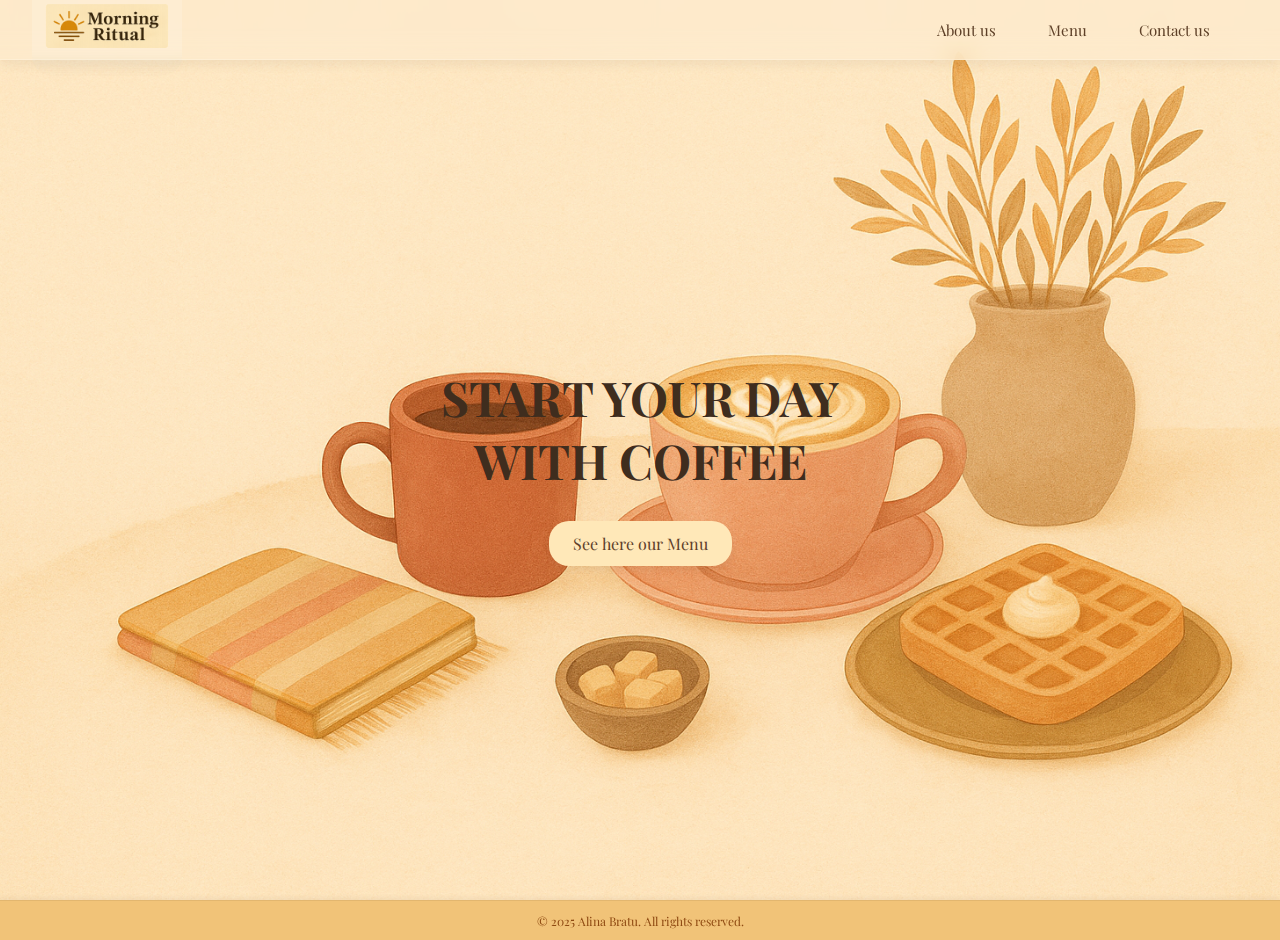
<file: index.html>
<!DOCTYPE html>
<html lang="en">
<head>
  <meta charset="UTF-8" />
  <meta name="viewport" content="width=device-width, initial-scale=1.0"/>
  <link href="https://fonts.googleapis.com/css2?family=Playfair+Display:wght@400;600;700&display=swap" rel="stylesheet">
  <title>Morning Ritual Coffeshop</title>
  <link rel="stylesheet" href="style.css" />
</head>
<body>

  <header class="top-header">
    <div class="nav-container">
      <div class="nav-left">
        <a href="#" class="nav-logo">
          <img src="assets/logo.png" alt="Morning Ritual" class="logo-img" />
        </a>
      </div>
      <nav class="navbar">
        <ul class="nav-links">
          <li><a href="about.html">About us</a></li>
          <li><a href="menu.html">Menu</a></li>
          <li><a href="contact.html">Contact us</a></li>          
        </ul>
      </nav>
    </div>
  </header>
  
  

  <!-- HERO SECTION -->
  <section class="hero-section">
    <h1 class="hero-title">
      START YOUR DAY<br>WITH COFFEE
    </h1>
    <a href="menu.html" class="hero-button center-button">See here our Menu</a>
  </section>

  <!-- FOOTER -->
  <footer class="site-footer">
    <p>© 2025 Alina Bratu. All rights reserved.</p>
  </footer>

</body>
</html>
</file>
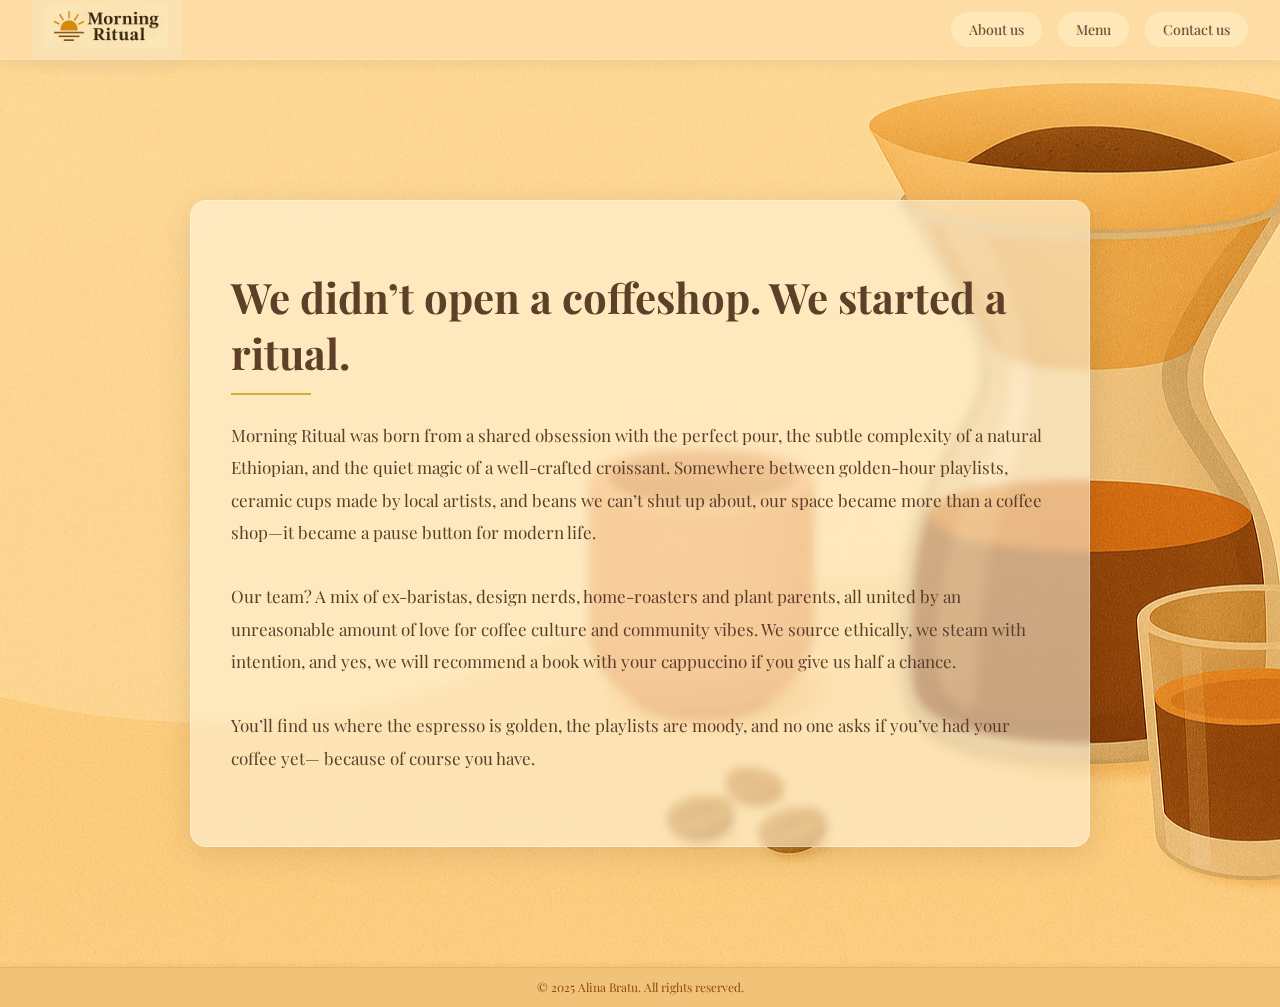
<file: about.html>
<!DOCTYPE html>
<html lang="en">
<head>
  <meta charset="UTF-8" />
  <meta name="viewport" content="width=device-width, initial-scale=1.0"/>
  <link href="https://fonts.googleapis.com/css2?family=Playfair+Display:wght@400;600;700&display=swap" rel="stylesheet">
  <title>About Us – Morning Ritual Coffeeshop</title>
  <link rel="stylesheet" href="style.css" />
</head>
<body>

  <!-- NAVBAR -->
  <header>
    <div class="nav-container">
      <div class="nav-left">
        <a href="index.html" class="nav-logo">
          <img src="assets/logo.png" alt="logo" class="logo-img" />
        </a>
      </div>
      <div class="nav-right">
        <a href="about.html" class="nav-btn">About us</a>
        <a href="menu.html" class="nav-btn">Menu</a>
        <a href="contact.html" class="nav-btn">Contact us</a>
      </div>
    </div>
  </header>
  

  <!-- ABOUT SECTION -->
  <section class="about-section">
    <div class="about-container">
      <h1 class="about-title">We didn’t open a coffeshop. We started a ritual.</h1>
      <p class="about-text">
        Morning Ritual was born from a shared obsession with the perfect pour, the subtle complexity of a natural Ethiopian,
        and the quiet magic of a well-crafted croissant. Somewhere between golden-hour playlists, ceramic cups made by local
        artists, and beans we can’t shut up about, our space became more than a coffee shop—it became a pause button for modern life.
      </p>
      <p class="about-text">
        Our team? A mix of ex-baristas, design nerds, home-roasters and plant parents, all united by an unreasonable amount of
        love for coffee culture and community vibes. We source ethically, we steam with intention, and yes, we will recommend
        a book with your cappuccino if you give us half a chance.
      </p>
      <p class="about-text">
        You’ll find us where the espresso is golden, the playlists are moody, and no one asks if you’ve had your coffee yet—
        because of course you have.
      </p>
    </div>
  </section>

  <!-- FOOTER -->
  <footer class="site-footer">
    <p>© 2025 Alina Bratu. All rights reserved.</p>
  </footer>

</body>
</html>
</file>
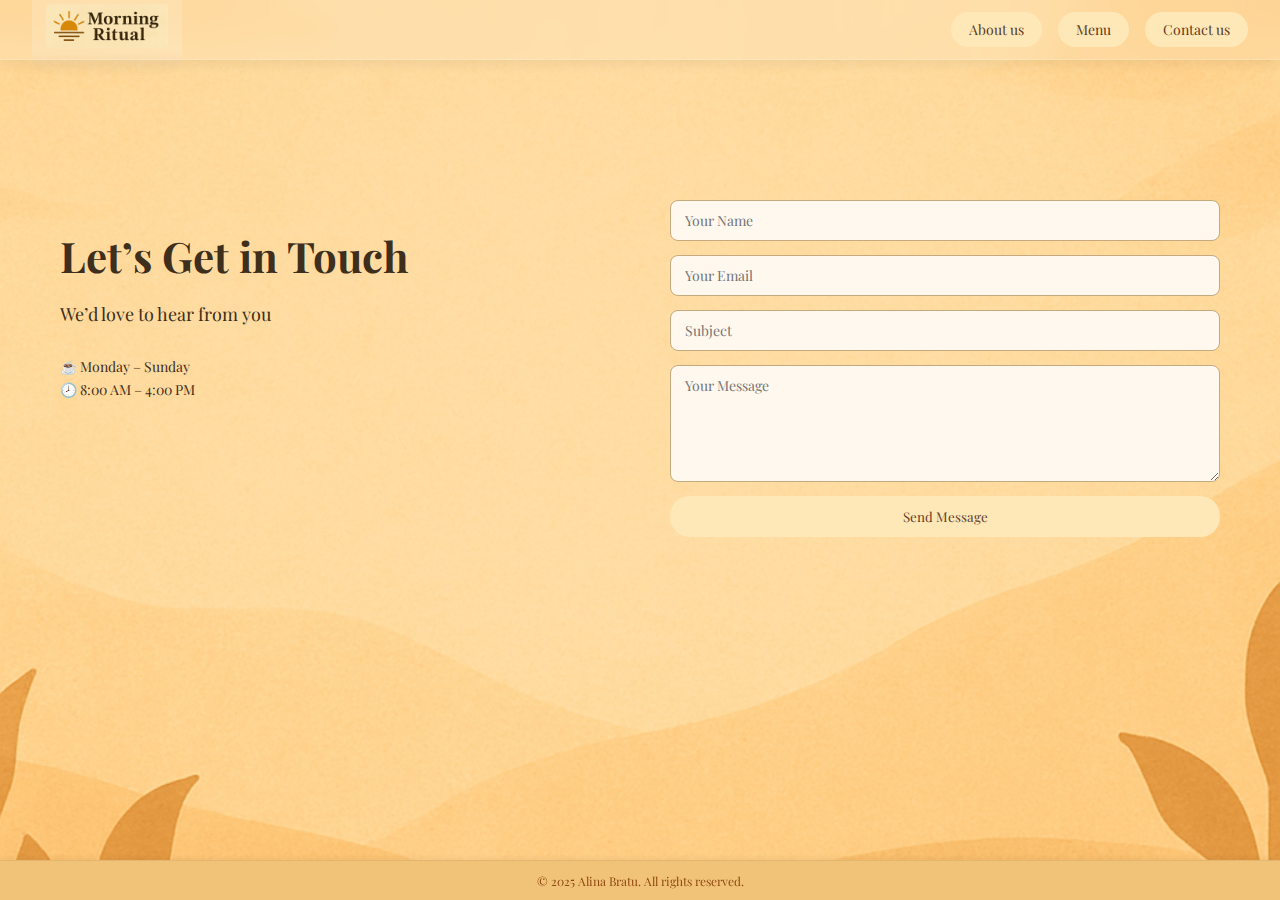
<file: contact.html>
<!DOCTYPE html>
<html lang="en">
<head>
  <meta charset="UTF-8" />
  <meta name="viewport" content="width=device-width, initial-scale=1.0"/>
  <link href="https://fonts.googleapis.com/css2?family=Playfair+Display:wght@400;600;700&display=swap" rel="stylesheet">
  <title>Contact – Morning Ritual Coffeeshop</title>
  <link rel="stylesheet" href="style.css" />
</head>
<body>

  <!-- NAVBAR -->
  <header>
    <div class="nav-container">
      <div class="nav-left">
        <a href="index.html" class="nav-logo">
          <img src="assets/logo.png" alt="logo" class="logo-img" />
        </a>
      </div>
      <div class="nav-right">
        <a href="about.html" class="nav-btn">About us</a>
        <a href="menu.html" class="nav-btn">Menu</a>
        <a href="contact.html" class="nav-btn">Contact us</a>
      </div>
    </div>
  </header>
  

  <!-- CONTACT SECTION -->
  <section class="contact-section">
    <div class="contact-container">
      <div class="contact-info">
        <h1 class="contact-title">Let’s Get in Touch</h1>
        <p class="contact-subtitle">We’d love to hear from you</p>
        <p class="contact-hours">
          ☕ Monday – Sunday<br>
          🕗 8:00 AM – 4:00 PM
        </p>
      </div>

      <form class="contact-form">
        <input type="text" placeholder="Your Name" required>
        <input type="email" placeholder="Your Email" required>
        <input type="text" placeholder="Subject" required>
        <textarea placeholder="Your Message" rows="5" required></textarea>
        <button type="submit">Send Message</button>
      </form>
    </div>
  </section>

  <!-- FOOTER -->
  <footer class="site-footer">
    <p>© 2025 Alina Bratu. All rights reserved.</p>
  </footer>

</body>
</html>
</file>
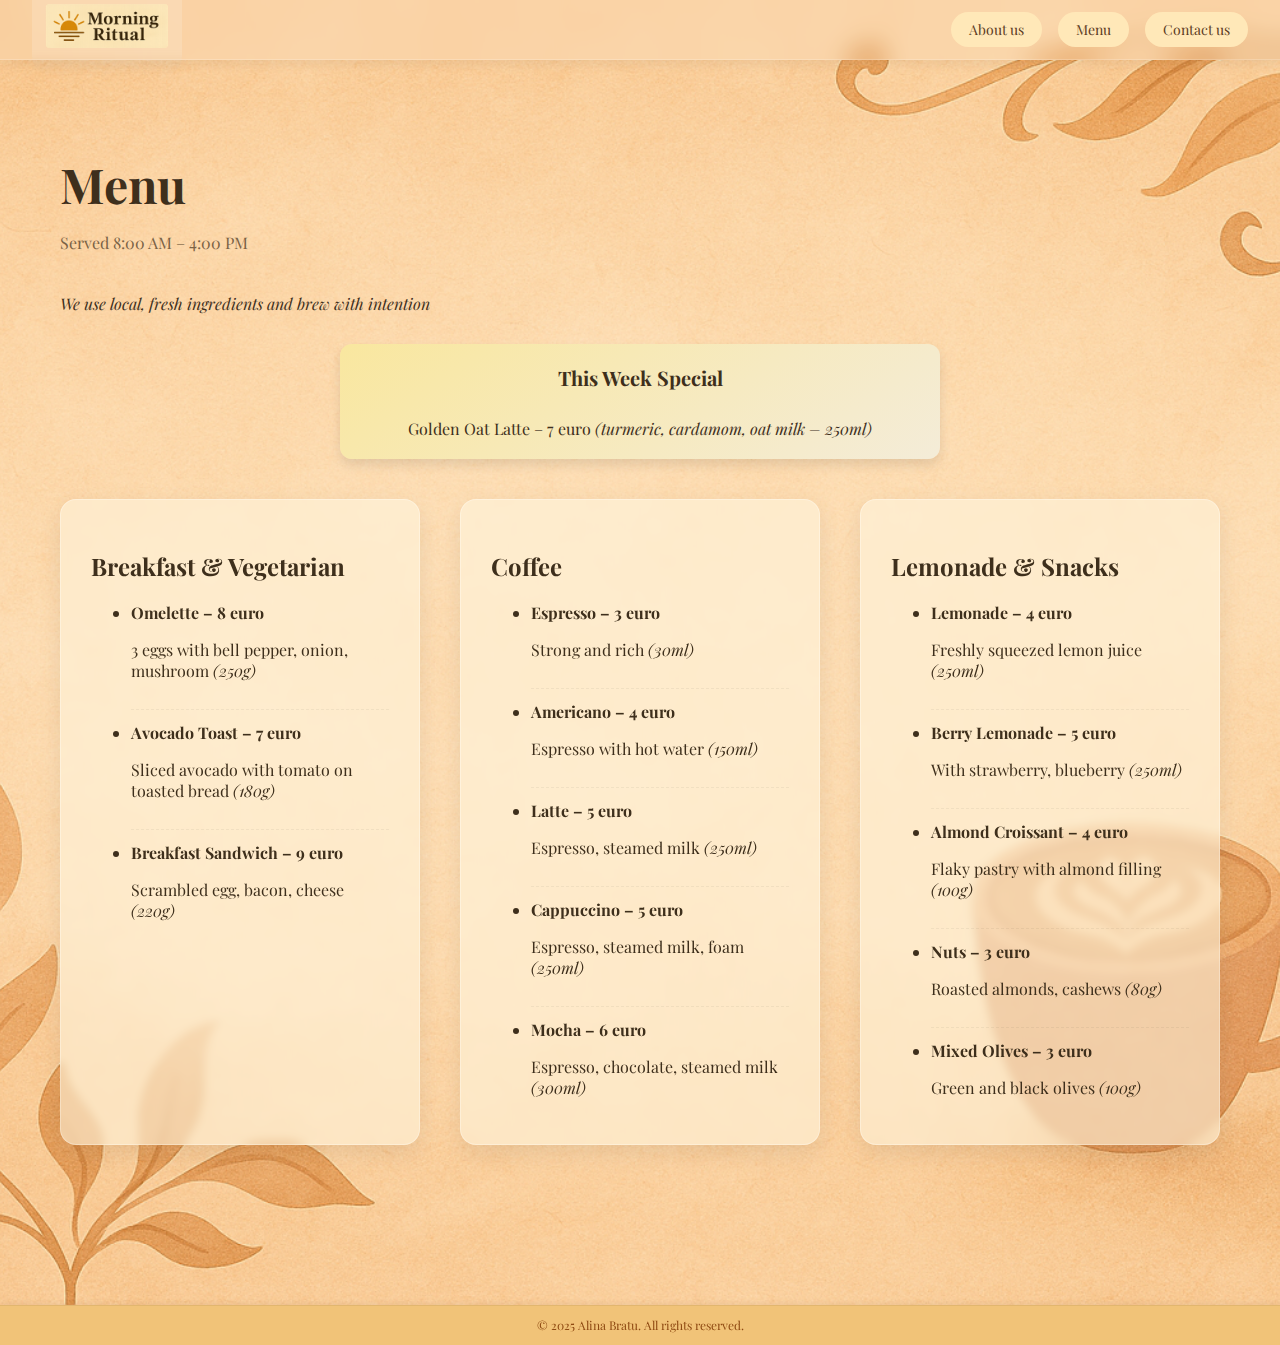
<file: menu.html>
<!DOCTYPE html>
<html lang="en">
<head>
  <meta charset="UTF-8" />
  <meta name="viewport" content="width=device-width, initial-scale=1.0"/>
  <title>Menu – Morning Ritual Coffeeshop</title>
  <link rel="stylesheet" href="style.css">
  <link href="https://fonts.googleapis.com/css2?family=Playfair+Display:wght@400;600;700&display=swap" rel="stylesheet">
</head>
<body>

  <!-- NAVBAR -->
  <header>
    <div class="nav-container">
      <div class="nav-left">
        <a href="index.html" class="nav-logo">
          <img src="assets/logo.png" alt="logo" class="logo-img" />
        </a>
      </div>
      <div class="nav-right">
        <a href="about.html" class="nav-btn">About us</a>
        <a href="menu.html" class="nav-btn">Menu</a>
        <a href="contact.html" class="nav-btn">Contact us</a>
      </div>
    </div>
  </header>
  

  <!-- MENU SECTION -->
  <section class="menu-section">
    <h1 class="menu-title">Menu</h1>
    <p class="menu-subtitle">Served 8:00 AM – 4:00 PM</p>
    
    <p class="menu-note"><em>We use local, fresh ingredients and brew with intention</em></p>
    
    <div class="menu-highlight">
      <span>This Week Special</span><br>
      Golden Oat Latte – 7 euro <em>(turmeric, cardamom, oat milk – 250ml)</em>
    </div>    
    
    <div class="menu-wrapper">
      <div class="menu-grid">

        <!-- Column 1: Breakfast -->
        <div class="menu-block">
          <h2>Breakfast & Vegetarian</h2>
          <ul>
            <li>
              <strong>Omelette – 8 euro</strong><br>
              <p>3 eggs with bell pepper, onion, mushroom <em>(250g)</em></p>
            </li>
            <li>
              <strong>Avocado Toast – 7 euro</strong><br>
              <p>Sliced avocado with tomato on toasted bread <em>(180g)</em></p>
            </li>
            <li>
              <strong>Breakfast Sandwich – 9 euro</strong><br>
              <p>Scrambled egg, bacon, cheese <em>(220g)</em></p>
            </li>
          </ul>
        </div>

        <!-- Column 2: Coffee -->
        <div class="menu-block">
          <h2>Coffee</h2>
          <ul>
            <li>
              <strong>Espresso – 3 euro</strong><br>
              <p>Strong and rich <em>(30ml)</em></p>
            </li>
            <li>
              <strong>Americano – 4 euro</strong><br>
              <p>Espresso with hot water <em>(150ml)</em></p>
            </li>
            <li>
              <strong>Latte – 5 euro</strong><br>
              <p>Espresso, steamed milk <em>(250ml)</em></p>
            </li>
            <li>
              <strong>Cappuccino – 5 euro</strong><br>
              <p>Espresso, steamed milk, foam <em>(250ml)</em></p>
            </li>
            <li>
              <strong>Mocha – 6 euro</strong><br>
              <p>Espresso, chocolate, steamed milk <em>(300ml)</em></p>
            </li>
          </ul>
        </div>

        <!-- Column 3: Snacks -->
        <div class="menu-block">
          <h2>Lemonade & Snacks</h2>
          <ul>
            <li>
              <strong>Lemonade – 4 euro</strong><br>
              <p>Freshly squeezed lemon juice <em>(250ml)</em></p>
            </li>
            <li>
              <strong>Berry Lemonade – 5 euro</strong><br>
              <p>With strawberry, blueberry <em>(250ml)</em></p>
            </li>
            <li>
              <strong>Almond Croissant – 4 euro</strong><br>
              <p>Flaky pastry with almond filling <em>(100g)</em></p>
            </li>
            <li>
              <strong>Nuts – 3 euro</strong><br>
              <p>Roasted almonds, cashews <em>(80g)</em></p>
            </li>
            <li>
              <strong>Mixed Olives – 3 euro</strong><br>
              <p>Green and black olives <em>(100g)</em></p>
            </li>
          </ul>
        </div>

      </div>
    </div>
  </section>

  <!-- FOOTER -->
  <footer class="site-footer">
    <p>© 2025 Alina Bratu. All rights reserved.</p>
  </footer>

</body>
</html>
</file>
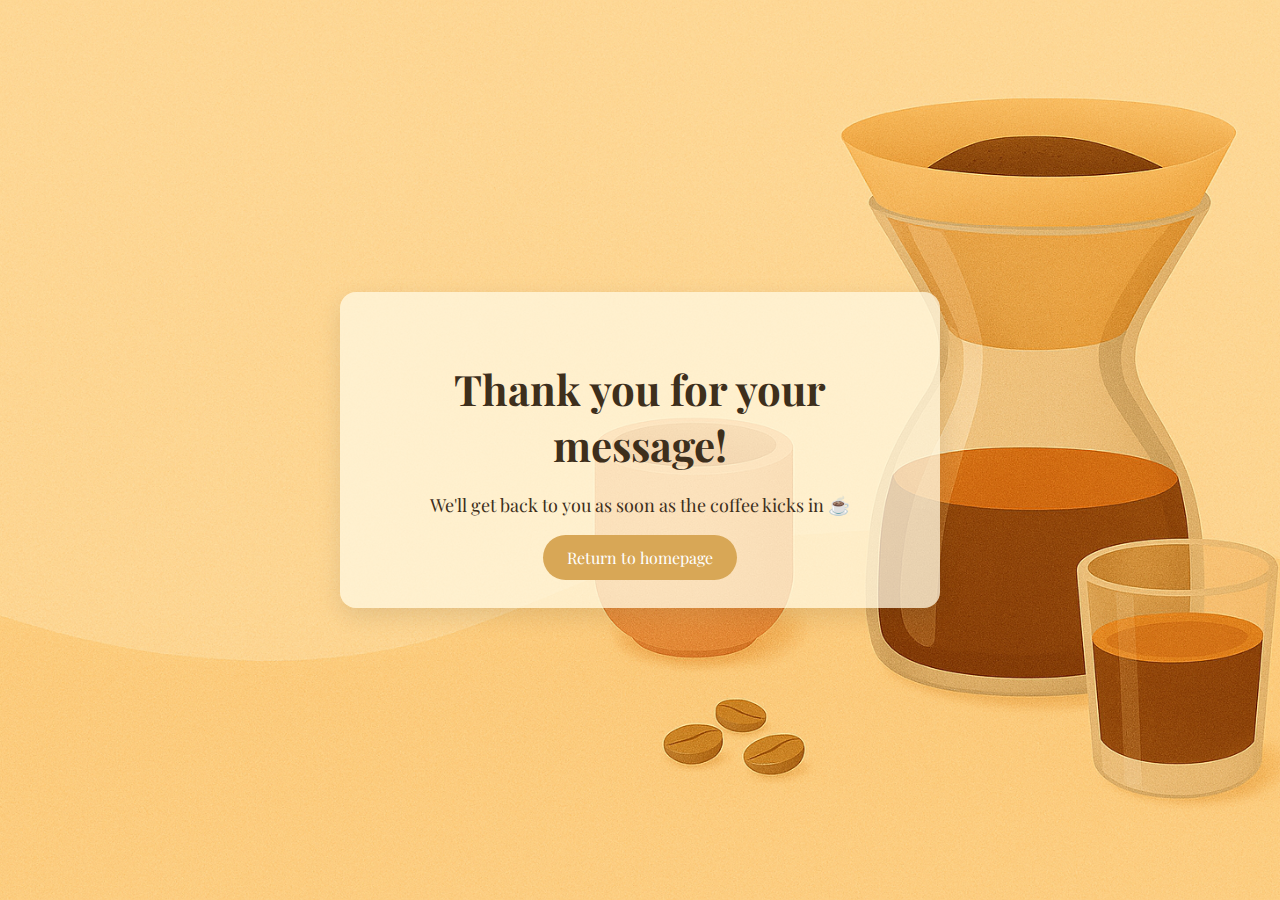
<file: thankyou.html>
<!DOCTYPE html>
<html lang="en">
<head>
  <meta charset="UTF-8" />
  <meta name="viewport" content="width=device-width, initial-scale=1.0"/>
  <meta http-equiv="refresh" content="3; url=contact.html">
  <title>Thank You – Morning Ritual</title>
  <link href="https://fonts.googleapis.com/css2?family=Playfair+Display:wght@400;600;700&display=swap" rel="stylesheet">
  <link rel="stylesheet" href="style.css" />
  <style>
    body {
      margin: 0;
      padding: 0;
      font-family: 'Playfair Display', serif;
      background-color: #fdf6e9;
      display: flex;
      align-items: center;
      justify-content: center;
      height: 100vh;
      text-align: center;
      color: #3e2f1c;
    }

    .thankyou-wrapper {
      max-width: 600px;
      padding: 40px;
      background: rgba(255, 248, 225, 0.75);
      border-radius: 16px;
      box-shadow: 0 8px 24px rgba(0, 0, 0, 0.1);
    }

    .thankyou-wrapper h1 {
      font-size: 42px;
      margin-bottom: 20px;
    }

    .thankyou-wrapper p {
      font-size: 18px;
      margin-bottom: 30px;
    }

    .thankyou-wrapper a {
      text-decoration: none;
      font-size: 16px;
      color: white;
      background-color: #d8a756;
      padding: 12px 24px;
      border-radius: 30px;
      transition: background-color 0.3s ease;
    }

    .thankyou-wrapper a:hover {
      background-color: #b17e34;
    }
  </style>
</head>
<body>
  <div class="thankyou-wrapper">
    <h1>Thank you for your message!</h1>
    <p>We'll get back to you as soon as the coffee kicks in ☕</p>
    <a href="index.html">Return to homepage</a>
  </div>
</body>
</html>
</file>
<file: style.css>
* {
  font-family: 'Playfair Display', serif;
  box-sizing: border-box;
}

html {
  scroll-behavior: smooth;
}

body {
  margin: 0;
  padding: 0;
  font-family: 'Playfair Display', serif;
  background-image: url('assets/about.png'); 
  background-size: cover;
  background-repeat: no-repeat;
  background-position: center;
  background-attachment: fixed; 
}


/* Header + Navbar */
header {
  position: fixed;
  top: 0;
  width: 100%;
  height: 60px;
  padding: 0 32px;
  display: flex;
  align-items: center;
  justify-content: space-between;
  background-color: rgba(255, 255, 255, 0.15); 
  backdrop-filter: blur(12px); 
  -webkit-backdrop-filter: blur(12px);

  box-shadow: 0 4px 12px rgba(0, 0, 0, 0.06);
  border-bottom: 1px solid rgba(255, 255, 255, 0.2);
  z-index: 1000;
}



.main-nav {
  background: linear-gradient(to bottom, #fffdf3, #f4ecd8);
  border: 2px solid #D4AF37;
  border-radius: 40px;
  padding: 14px 36px;
  box-shadow:
    inset 0 0 0 2px rgba(212, 175, 55, 0.4), 
    inset 0 0 10px rgba(212, 175, 55, 0.2),  
    0 4px 12px rgba(0, 0, 0, 0.1);           
  max-width: 620px;
  margin: 30px auto;
  display: flex;
  justify-content: center;
  align-items: center;
  backdrop-filter: blur(4px);
}


.main-nav ul {
  list-style: none;
  display: flex;
  gap: 40px;
  padding: 0;
  margin: 0;
}

.main-nav a {
  text-decoration: none;
  font-family: 'Playfair Display', serif;
  color: #2F4F4F;
  font-weight: 500;
  font-size: 16px;
  padding: 8px 20px;
  border-radius: 30px;
  background-color: #f4ecd8;
  border: 1px solid #b0b011;
  box-shadow: 0 4px 10px rgba(0,0,0,0.05);
  transition: all 0.3s ease;
}

.main-nav a:hover,
.main-nav a.active {
  background: linear-gradient(to bottom, #a5b883, #3B6041);
  color: #fff;
  box-shadow: 0 6px 12px rgba(0,0,0,0.2);
}



/* Hero (index.html) */
.hero {
  position: relative;
  background-image: url('assets/forest.png');
  background-size: cover;
  background-position: center;
  height: 100vh;
  display: flex;
  align-items: center;
  justify-content: center;
  text-align: center;
  min-height: 110vh;
}


.hero-section {
  background-image: url('assets/forest.png');
  background-size: cover;
  background-position: center;
  background-repeat: no-repeat;
  min-height: 100vh;

  padding: 0 80px;
  display: flex;
  flex-direction: column;
  align-items: center; 
  justify-content: center; 
  text-align: center; 
  position: relative;
}


.hero-title {
  font-family: 'Playfair Display', serif;
  font-size: 48px;
  color: #3f2d1e;
  line-height: 1.3;
  margin-bottom: 30px;
}

.hero-button {
  display: inline-block;
  background-color: #ffe8b8;
  border: none;
  border-radius: 20px;
  padding: 12px 24px;
  font-family: 'Playfair Display', serif;
  font-size: 16px;
  color: #5e3f2b;
  cursor: pointer;
  transition: background-color 0.3s ease;
  text-decoration: none; 
  box-shadow: 0 4px 8px rgba(0,0,0,0.05);
}

.hero-button:hover {
  background-color: #e2b975;
  color: white;
  text-decoration: none; 
}

.center-button {
  margin: 0 auto;
  z-index: 10;
  position: static;
  transform: none;
}

.site-title {
  font-size: 48px;
  margin: 0;
  background: linear-gradient(to bottom, #fff8dc, #d4af37, #bfa027);
  -webkit-background-clip: text;
  -webkit-text-fill-color: transparent;
  text-shadow: 2px 2px 3px rgba(0,0,0,0.4);
}

.btn-elegant {
  margin-top: 300px;
  display: inline-block;
  font-family: 'Playfair Display', serif;
  font-weight: 500;
  font-size: 16px;
  color: #2F4F4F;                
  background-color: #f4ecd8;
  padding: 8px 20px;
  border: 2px  #b0b011;;
  border-radius: 30px;
  box-shadow: 0 4px 10px rgba(0,0,0,0.05);
  text-decoration: none;
  transition: all 0.3s ease;
}

.btn-elegant:hover {
  background: linear-gradient(to bottom, #a5b883, #3B6041);
  color: #ffffff;
  box-shadow: 0 6px 12px rgba(0,0,0,0.2);  
}

.custom-footer {
  position: relative;
  background-color: transparent;
  text-align: center;
  padding-top: 0;
  padding-bottom: 0;
}

.custom-footer img {
  width: 100%;
  max-height: 140px; 
  object-fit: cover;
  display: block;
  margin: 0 auto;
}

.footer-text {
  font-family: 'Playfair Display', serif;
  font-size: 14px;
  color: #b1881e;
  margin-top: 10px;
  margin-bottom: 20px;
  text-align: center;
  text-shadow: 1px 1px 2px rgba(0, 0, 0, 0.3);
}

.custom-footer {
  position: relative;
  text-align: center;
  height: 140px; 
  overflow: hidden;
}

.custom-footer img {
  width: 100%;
  height: 100%;
  object-fit: cover;
  display: block;
  position: absolute;
  top: 0;
  left: 0;
  z-index: 1;
}

.footer-overlay {
  position: relative;
  z-index: 2;
  height: 100%;
  display: flex;
  align-items: flex-end;
  justify-content: center;
  padding-bottom: 15px;
}

.footer-text {
  font-family: 'Playfair Display', serif;
  font-size: 14px;
  color: #f4ecd8; 
  text-shadow: 1px 1px 2px rgba(0, 0, 0, 0.4);
}

.navbar {
  background-color: none;
  border-radius: 40px;
  padding: 8px 24px;
  box-shadow: none;
  display: flex;
  align-items: center;
  justify-content: center;
}

.nav-links {
  display: flex;
  gap: 24px;
  list-style: none;
  padding: 0;
  margin: 0;
}

.nav-links a {
  text-decoration: none;
  font-family: 'Playfair Display', serif;
  font-size: 15px;
  color: #5e4028;
  padding: 6px 14px;
  border-radius: 20px;
  transition: all 0.3s ease;
}

.nav-links a:hover,
.nav-links a.active {
  background-color: #d7b377;
  color: white;
}

/* NAVBAR – layout general */

.nav-header {
  width: 100%;
  padding: 8px 24px;
  display: flex;
  justify-content: center;
  background-color: transparent;
}

.nav-container {
  max-width: 1440px;
  width: 100%;
  margin: 0 auto;
  display: flex;
  justify-content: space-between;
  align-items: center;
}


.nav-left {
  display: flex;
  align-items: center;
}



.nav-right {
  display: flex;
  gap: 16px;
}

.nav-btn {
  background-color: #ffe8b8;
  border: none;
  border-radius: 20px;
  padding: 8px 18px;
  font-family: 'Playfair Display', serif;
  color: #5c3b23;
  font-size: 14px;
  cursor: pointer;
  transition: background-color 0.3s ease;
  text-decoration: none;
}

.nav-btn:hover {
  background-color: #e2b975;
  color: white;
}



.site-footer {
  position: relative;
  width: 100%;
  height: 2.5rem; 
  background-color: #f1c378;
  backdrop-filter: blur(6px);
  -webkit-backdrop-filter: blur(6px);
  display: flex;
  align-items: center;
  justify-content: center;
  color: hwb(27 7% 44%);
  font-size: 12px;
  font-family: 'Playfair Display', serif;
  border-top: 1px solid rgba(94, 64, 40, 0.1);
  box-shadow: 0 -2px 6px rgba(0, 0, 0, 0.05);
  margin-top: auto;
}


.menu-section {
  padding: 120px 60px 80px;
  background-image: url('assets/menu.png'); 
  background-size: cover;
  background-position: center;
  background-repeat: no-repeat;
  color: #3e2f1c;
}

.menu-title {
  font-family: 'Playfair Display', serif;
  font-size: 48px;
  margin-bottom: 4px;
}

.menu-subtitle {
  font-size: 16px;
  margin-bottom: 40px;
  font-family: 'Playfair Display', serif;
  color: #7a6245;
}

.menu-columns {
  display: grid;
  grid-template-columns: repeat(auto-fit, minmax(280px, 1fr));
  gap: 40px;
  padding: 0 40px;
}

.menu-category p em {
  font-style: italic;
  color: #9a7b59;
  font-size: 13px;
}

.menu-category h2 {
  font-size: 20px;
  margin-bottom: 12px;
  font-family: 'Playfair Display', serif;
}

.menu-category ul {
  list-style: none;
  padding: 0;
  margin: 0;
}

.menu-category li {
  margin-bottom: 16px;
}

.menu-category p {
  font-size: 13px;
  color: #6b4a2e;
  margin: 4px 0 0 0;
}

.nav-logo {
  text-decoration: none;
  color: #5e4028;
  font-family: 'Playfair Display', serif;
  font-size: 30px;
  font-weight: bold;
  transition: color 0.3s ease;
}

.nav-logo:hover {
  color: #b88e51; 
}

.contact-section {
  padding: 200px 60px 100px;
  background-image: url('assets/contact.png');
  background-size: cover;
  background-position: center;
  background-repeat: no-repeat;
  color: #3e2f1c;
}

.contact-container {
  display: flex;
  flex-wrap: wrap;
  gap: 60px;
  justify-content: space-between;
  max-width: 1200px;
  margin: 0 auto;
}

.contact-info {
  flex: 1;
  min-width: 300px;
}

.contact-title {
  font-size: 42px;
  font-family: 'Playfair Display', serif;
  margin-bottom: 10px;
}

.contact-subtitle {
  font-size: 18px;
  margin-bottom: 30px;
  font-family: 'Playfair Display', serif;
}

.contact-hours {
  font-size: 14px;
  line-height: 1.6;
  font-family: 'Playfair Display', serif;
}

.contact-form {
  flex: 1;
  min-width: 300px;
  display: flex;
  flex-direction: column;
  gap: 14px;
}

.contact-form input,
.contact-form textarea {
  padding: 10px 14px;
  border-radius: 8px;
  border: 1px solid #c4aa7e;
  font-family: 'Playfair Display', serif;
  background-color: #fff8ef;
  font-size: 14px;
  color: #3e2f1c;
}

.contact-form button {
  background-color: #ffe8b8;
  color: #5e3f2b;
  font-family: 'Playfair Display', serif;
  border: none;
  border-radius: 20px;
  padding: 12px 20px;
  cursor: pointer;
  transition: background-color 0.3s ease;
}

.contact-form button:hover {
  background-color: #d8a756;
  color: white;
}

html, body {
  height: 100%;
  display: flex;
  flex-direction: column;
}

body > main,
body > .contact-section {
  flex: 1;
}

.about-section {
  padding: 200px 60px 120px;
  background-image: url('assets/about.png'); 
  background-position: center;
  background-repeat: no-repeat;
  color: #3e2f1c;
}

.about-container {
  max-width: 900px;
  margin: 0 auto;
  background-color: rgba(255, 248, 225, 0.65);
  padding: 40px;
  border-radius: 16px;
  backdrop-filter: blur(3px);
  box-shadow: 0 4px 10px rgba(0, 0, 0, 0.1);
}

.about-title {
  font-family: 'Playfair Display', serif;
  font-size: 42px;
  margin-bottom: 24px;
  color: #5e4028;
}

.about-title::after {
  content: "";
  display: block;
  width: 80px;
  height: 2px;
  margin-top: 12px;
  background-color: #d4af37; 
}

.about-text {
  font-size: 17px;
  line-height: 1.9;
  font-family: 'Playfair Display', serif;
  margin-bottom: 32px;
  color: #5a3e2a;
}

a.nav-btn {
  position: relative;
  transition: color 0.3s ease;
}

a.nav-btn::after {
  content: "";
  position: absolute;
  left: 0;
  bottom: -4px;
  width: 0%;
  height: 2px;
  background-color: #d4af37;
  transition: width 0.3s ease;
}

a.nav-btn:hover::after {
  width: 100%;
}

.about-container {
  animation: fadeIn 1s ease-in;
}

@keyframes fadeIn {
  from { opacity: 0; transform: translateY(20px); }
  to { opacity: 1; transform: translateY(0); }
}

.about-container {
  background: rgba(255, 248, 225, 0.55);
  backdrop-filter: blur(5px);
  border: 1px solid rgba(255,255,255,0.3);
  box-shadow: 0 8px 32px rgba(0,0,0,0.1);
}

.menu-wrapper {
  padding-bottom: 80px; 
  max-width: 1440px;
  margin: 0 auto;
}

.menu-grid {
  display: grid;
  grid-template-columns: repeat(3, 1fr);
  gap: 40px;
  margin-top: 40px;
}

.menu-block {
  background: rgba(255, 248, 225, 0.55); 
  backdrop-filter: blur(5px);
  -webkit-backdrop-filter: blur(5px);
  padding: 30px;
  border-radius: 16px;
  border: 1px solid rgba(255,255,255,0.3);
  box-shadow: 0 8px 24px rgba(0,0,0,0.08);
  transition: transform 0.3s ease, box-shadow 0.3s ease;
}

.menu-block:hover {
  transform: translateY(-6px);
  box-shadow: 0 12px 28px rgba(0,0,0,0.15);
}

.menu-block ul li:not(:last-child) {
  border-bottom: 1px dashed rgba(0, 0, 0, 0.05);
  padding-bottom: 12px;
  margin-bottom: 12px;
}

.menu-intro {
  text-align: center;
  font-style: italic;
  color: #7a6245;
  margin-bottom: 30px;
  font-size: 17px;
}

.daily-special {
  max-width: 500px;
  margin: 20px auto 40px;
  padding: 16px 24px;
  border-radius: 14px;
  background: rgba(230, 186, 55, 0.468);
  backdrop-filter: blur(4px);
  border: 1px solid rgba(212, 175, 55, 0.3);
  box-shadow: 0 4px 16px rgba(0,0,0,0.08);
  font-family: 'Playfair Display', serif;
  text-align: center;
  animation: fadeIn 0.8s ease-out;
}

.daily-special h3 {
  margin: 0 0 8px;
  font-size: 20px;
  color: #5e4028;
}

.daily-special p {
  margin: 0;
  font-size: 15px;
  color: #6b4a2e;
}

.menu-highlight {
  background: linear-gradient(145deg, #f9e79f, #f4ecd8, hsl(43, 47%, 60%)); 
  background-size: 200% 200%;
  animation: shimmer 3s ease infinite;

  color: #3e2f1c;
  padding: 20px 30px;
  text-align: center;
  border-radius: 12px;
  margin: 30px auto;
  max-width: 600px;
  box-shadow: 0 6px 12px rgba(0, 0, 0, 0.1);
  font-family: 'Playfair Display', serif;
  font-size: 16px;
}

.menu-highlight span {
  display: block;
  font-weight: 700;
  font-size: 20px;
  margin-bottom: 6px;
  color: #3e2f1c;
}

@keyframes shimmer {
  0% {
    background-position: 0% 50%;
  }
  50% {
    background-position: 100% 50%;
  }
  100% {
    background-position: 0% 50%;
  }
}

/* === RESPONSIVE === */

/* 1. TABLET – max 1024px */
@media (max-width: 1024px) {
  .nav-container {
    flex-direction: column;
    gap: 10px;
  }

  .hero-section {
    padding: 160px 40px 100px;
  }

  .menu-columns {
    grid-template-columns: repeat(2, 1fr); 
  }

  .contact-container {
    flex-direction: column;
    align-items: center;
  }
}

/* 2. PHONE – max 768px */
@media (max-width: 768px) {
  .nav-container {
    flex-direction: column;
    gap: 12px;
    text-align: center;
  }

  .nav-left {
    font-size: 24px;
  }

  .nav-right {
    flex-direction: column;
    gap: 8px;
  }

  .hero-title {
    font-size: 36px;
  }

  .hero-section {
    padding: 140px 24px 80px;
  }

  .menu-title {
    font-size: 32px;
    text-align: center;
  }

  .menu-grid {
    grid-template-columns: 1fr; 
  }

  .menu-block {
    padding: 20px;
  }

  .about-container {
    padding: 20px;
    margin: 0 20px;
  }

  .contact-form {
    width: 100%;
  }

  .site-footer {
    font-size: 10px;
    padding: 12px 0;
  }
}

.logo-img {
  height: 100px;
  width: auto;
  margin: 0;
  padding: 0;
  transition: transform 0.3s ease;
  border-radius: 20px;
  backdrop-filter: blur(6px);
  -webkit-backdrop-filter: blur(6px);
}

.logo-img:hover {
  transform: scale(1.05);
  filter: brightness(1.1);
}


@media (max-width: 768px) {
  .logo-img {
    height: 48px;
  }
}


.nav-left:hover .logo-img {
  transform: scale(1.05);
}

@media (max-width: 768px) {
  .logo-img {
    height: 48px;
  }
}
</file>
